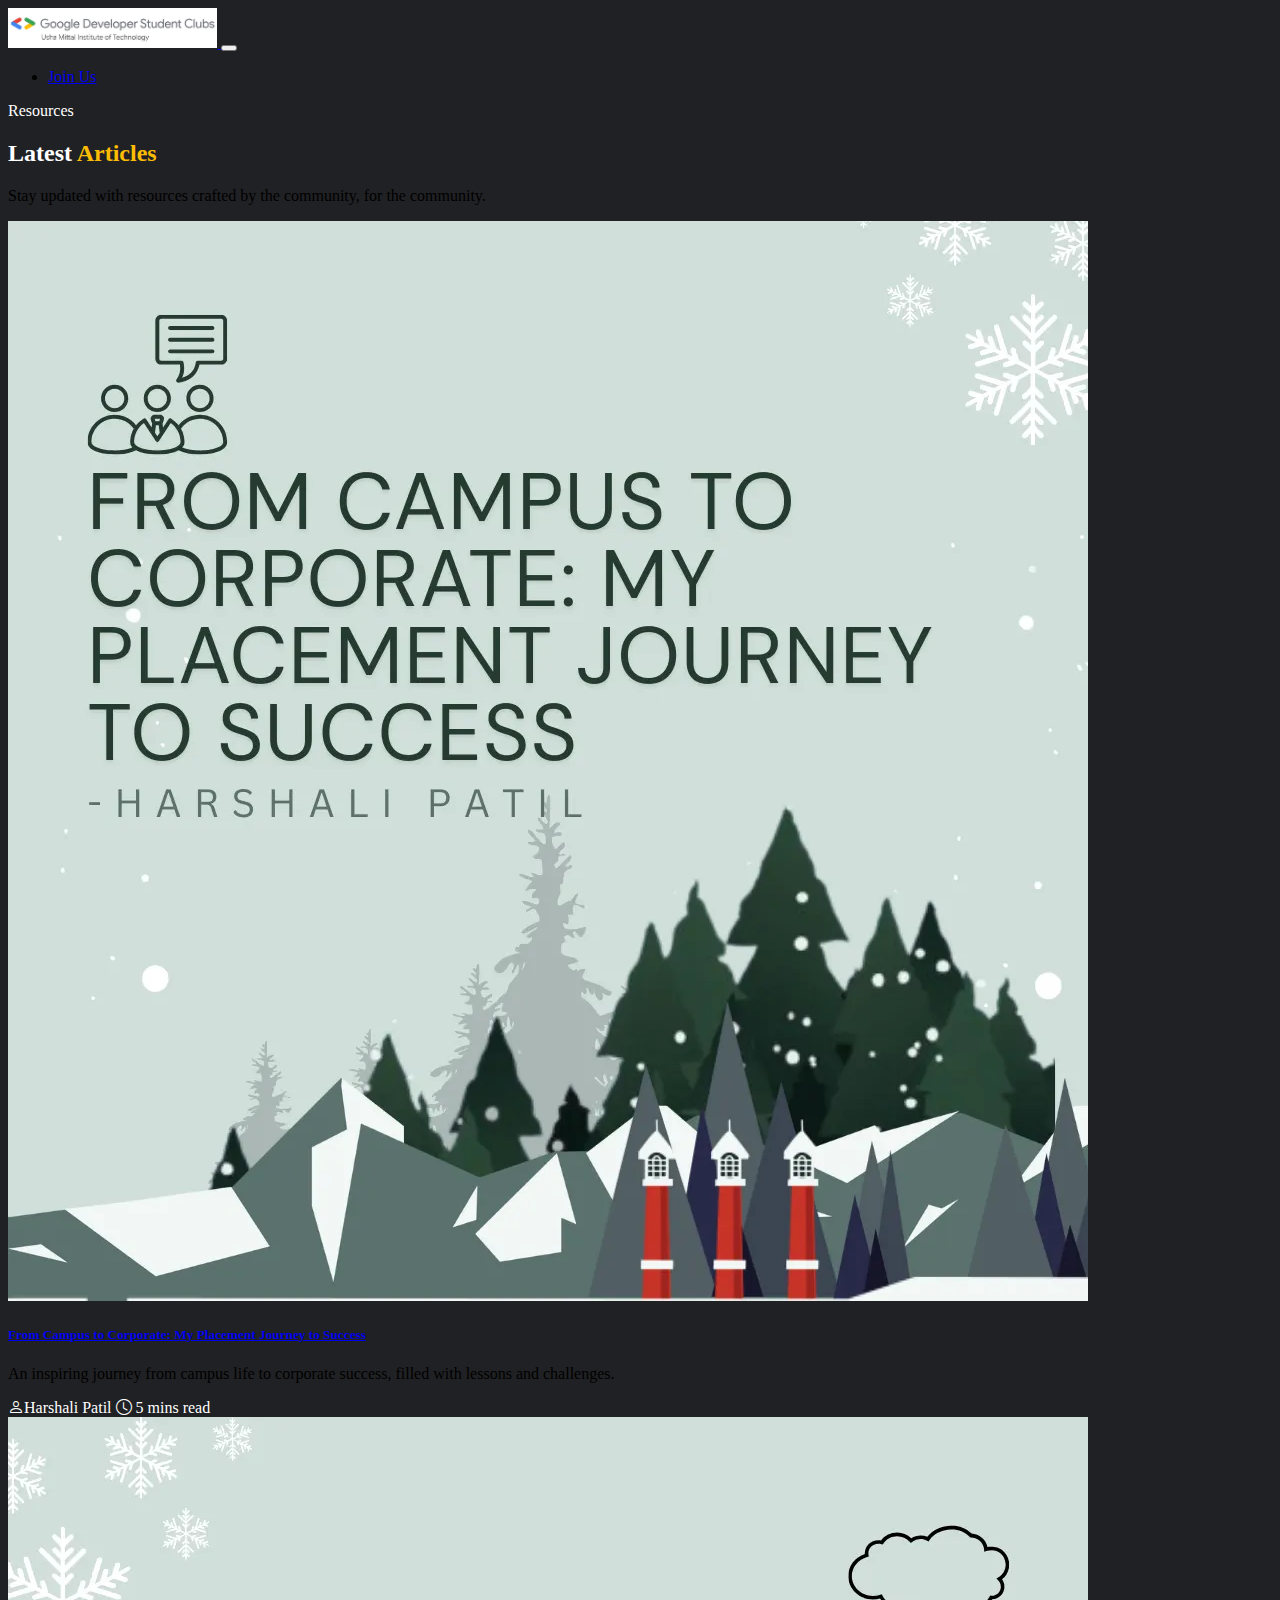
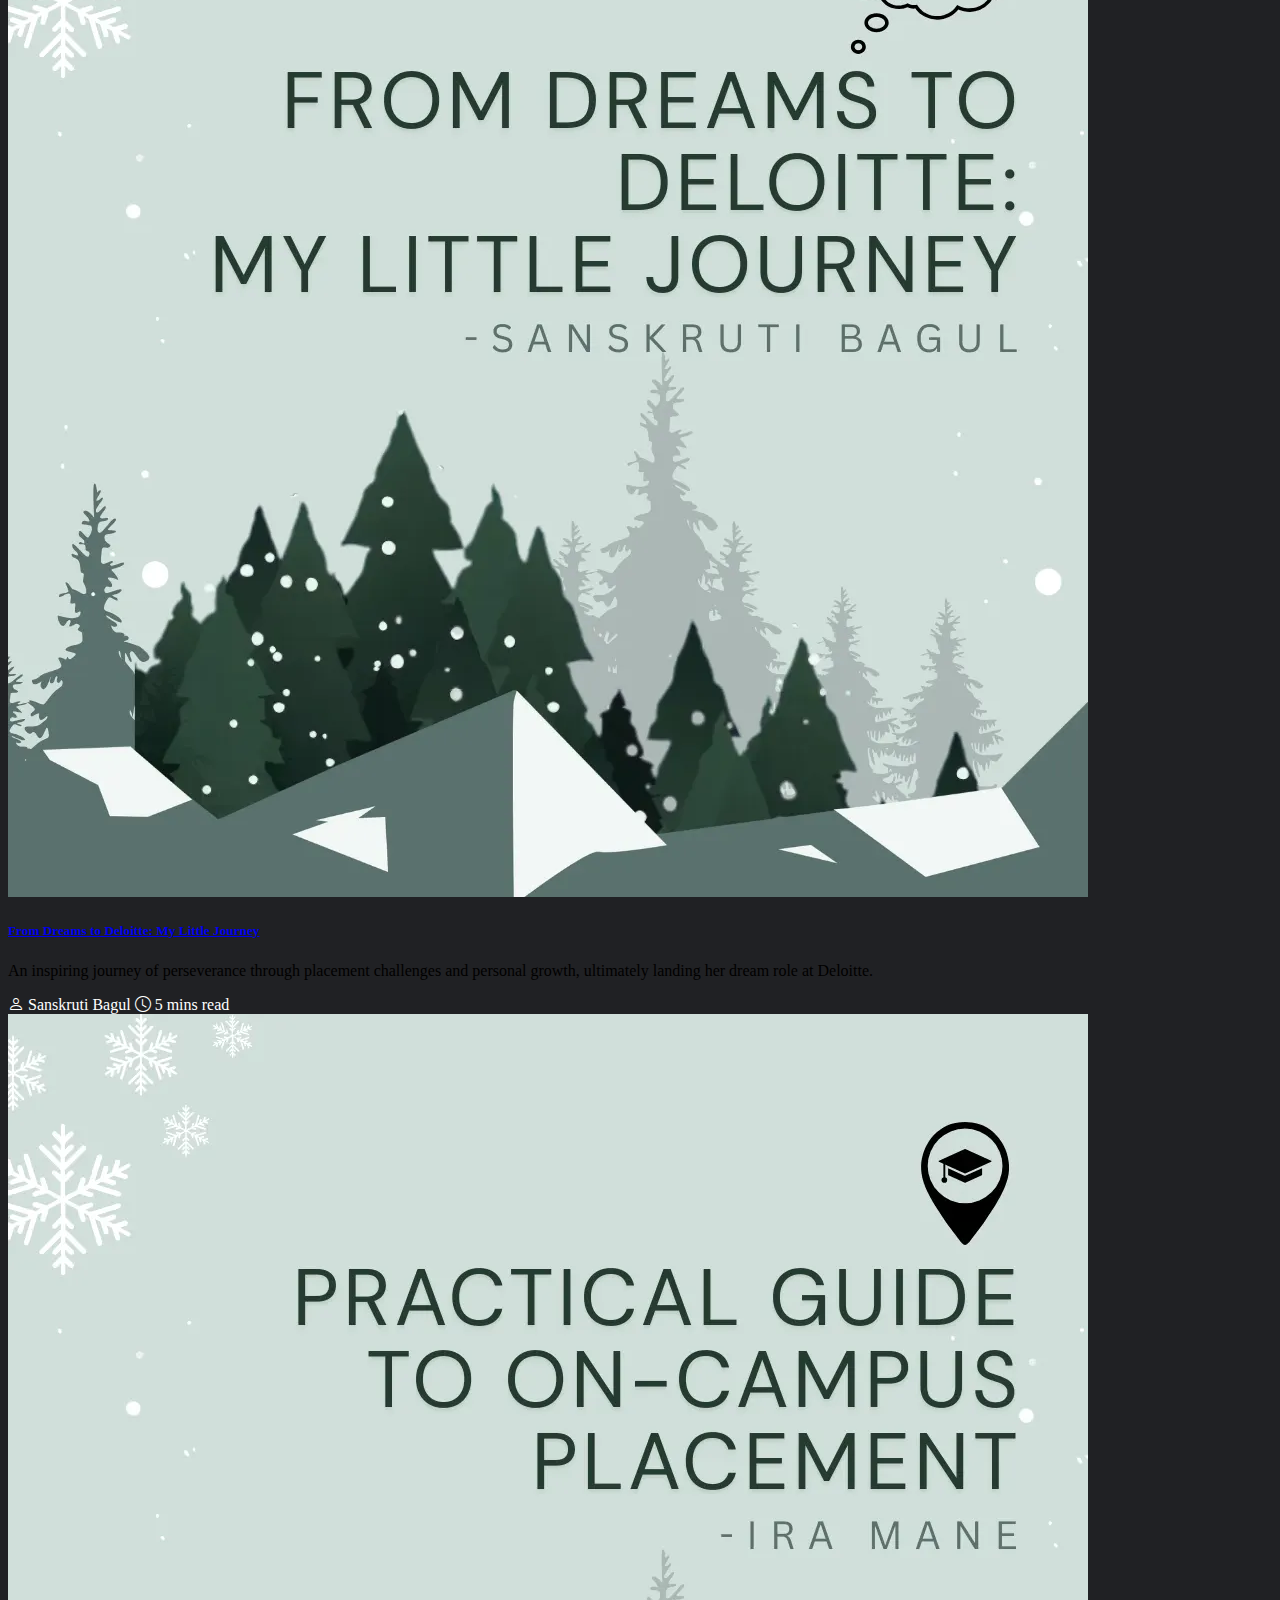
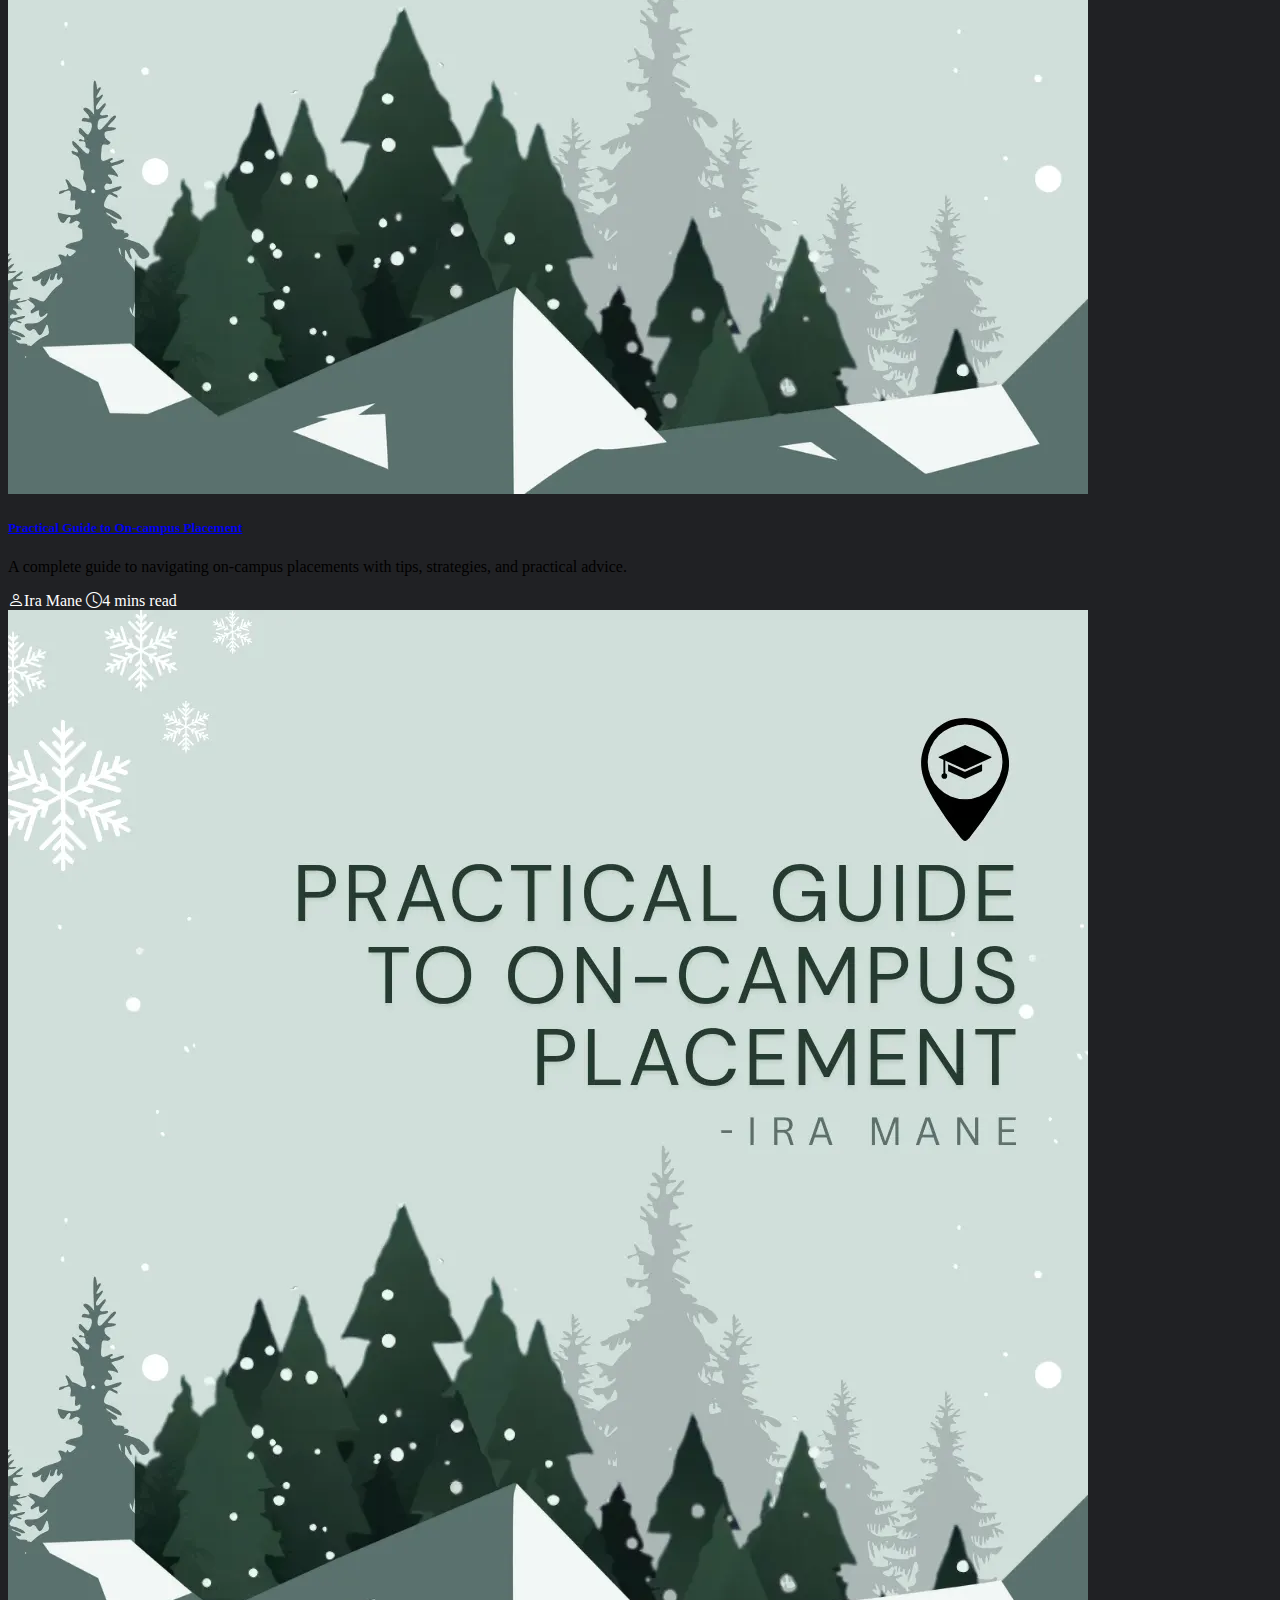
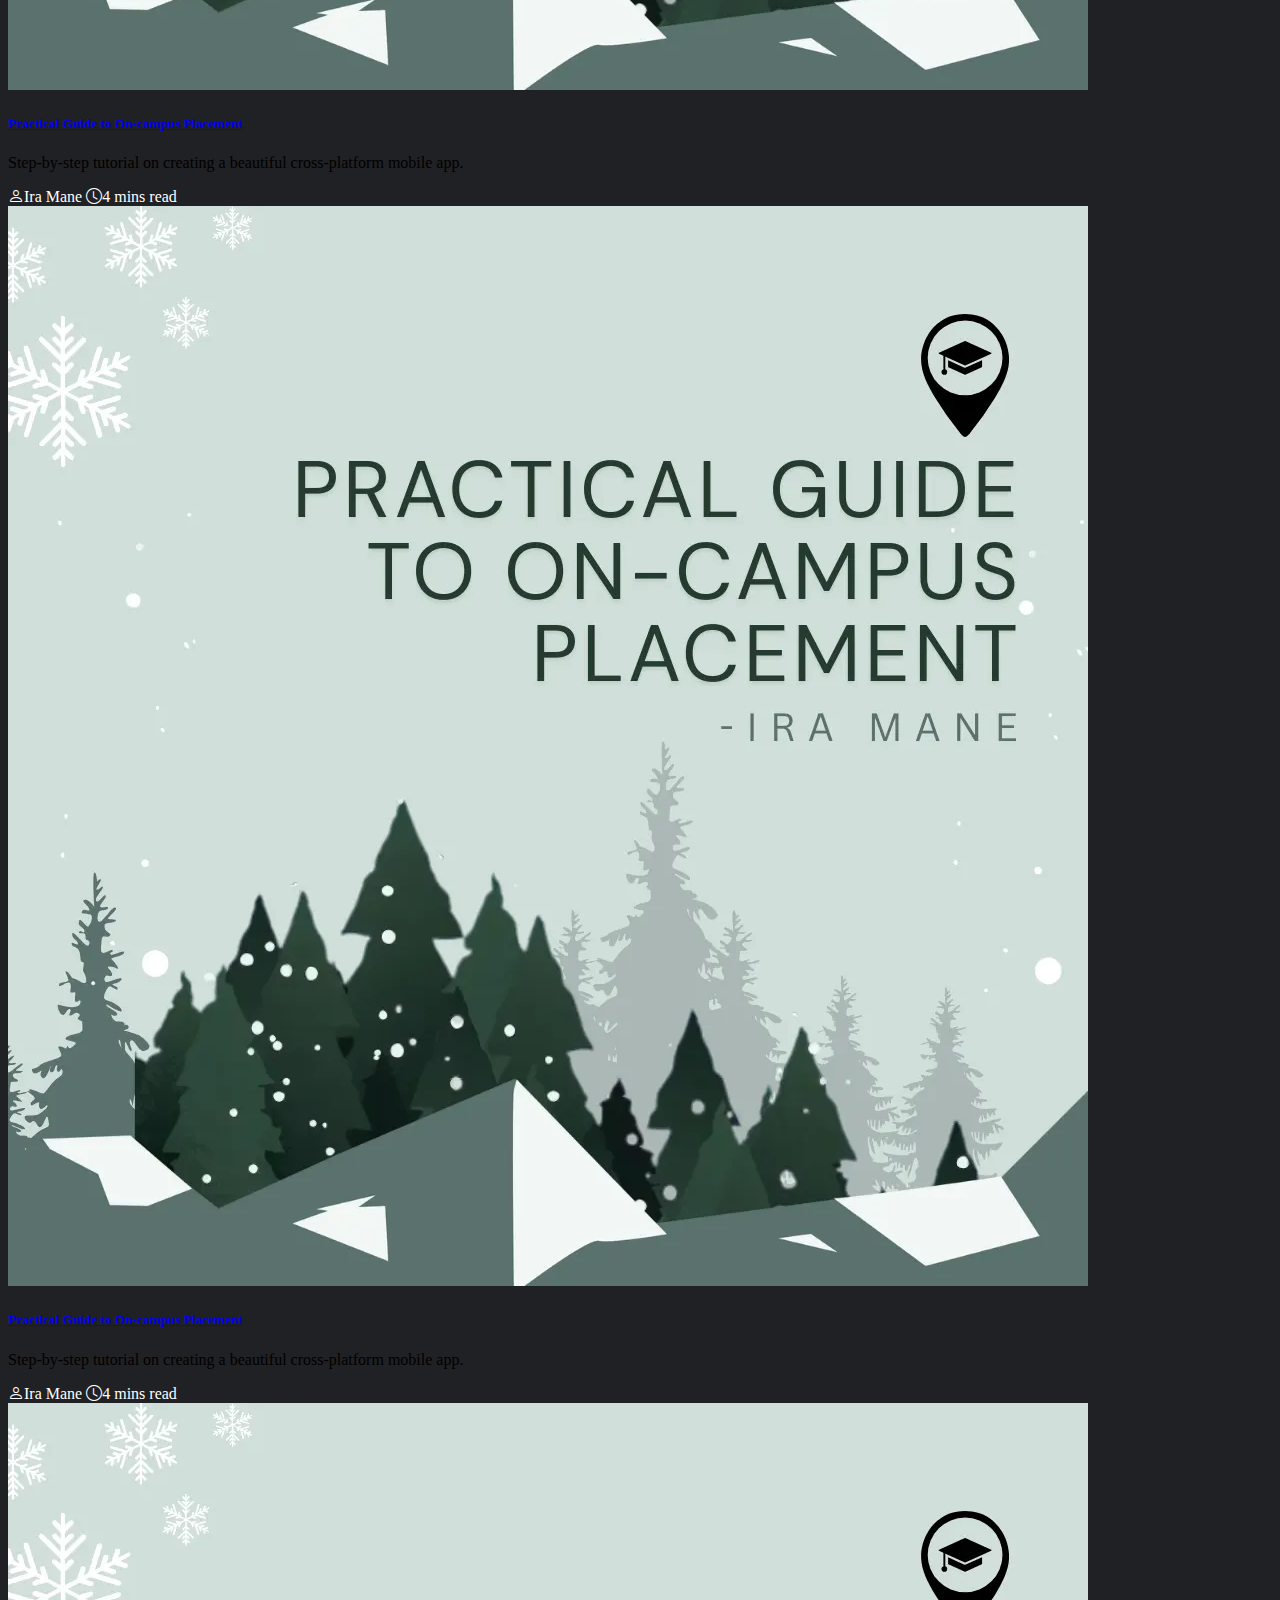
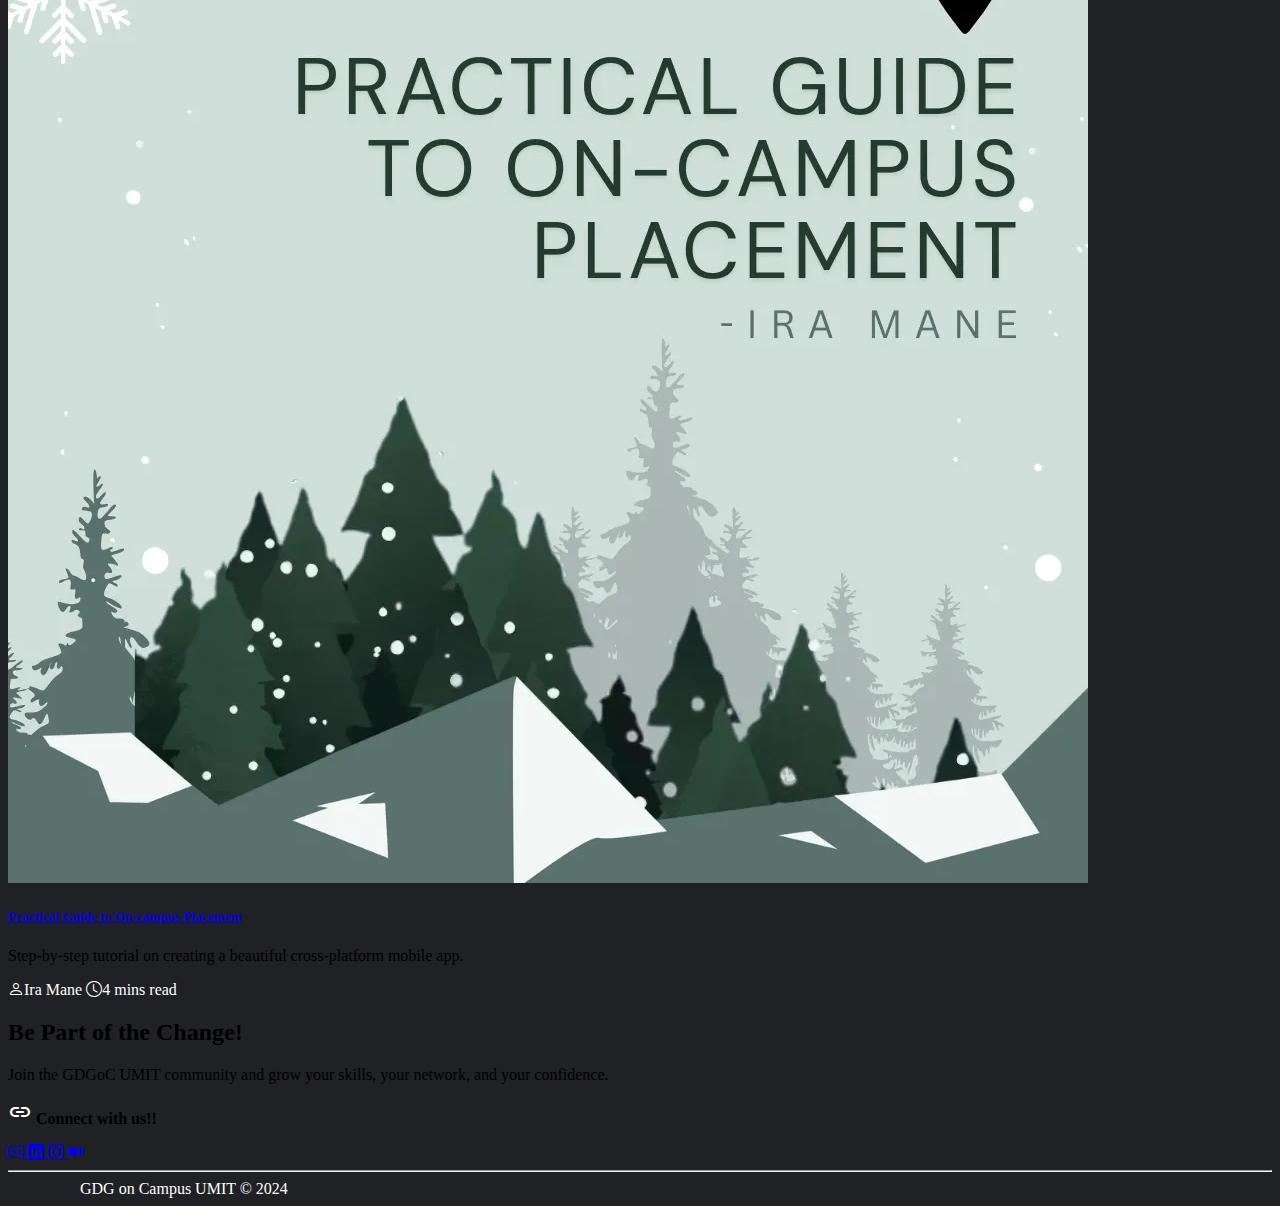
<file: GDG-UMIT/articles.html>
<!DOCTYPE html>
<html lang="en">

<head>
    <meta charset="UTF-8">
    <meta name="viewport" content="width=device-width, initial-scale=1.0">

    <!-- Title of Landing Page -->
    <title>GDG - UMIT</title>

    <!-- Customize Favicon Link -->
    <link rel="shortcut icon" href="favicons/webb.png" type="image/x-icon">

    <!-- Bootstrap CSS CDN Link -->
    <link href="https://cdn.jsdelivr.net/npm/bootstrap@5.3.8/dist/css/bootstrap.min.css" rel="stylesheet"
        integrity="sha384-sRIl4kxILFvY47J16cr9ZwB07vP4J8+LH7qKQnuqkuIAvNWLzeN8tE5YBujZqJLB" crossorigin="anonymous">

    <!-- Customize CSS Link -->
    <link rel="stylesheet" href="css/style.css">

    <!-- Google Icons CDN Link -->
    <link rel="stylesheet" href="https://fonts.googleapis.com/css2?family=Material+Icons+Round" />
    <link rel="stylesheet" href="https://fonts.googleapis.com/css2?family=Material+Symbols+Rounded" />

    <!-- Bootstrap Icons Link -->
    <link href="https://cdn.jsdelivr.net/npm/bootstrap-icons/font/bootstrap-icons.css" rel="stylesheet">
</head>

<body>
    <!-- Navbar Section -->
    <nav class="navbar navbar-expand-lg shadow py-3">
        <div class="container">

            <!-- Logo + Text -->
            <a class="navbar-brand d-flex align-items-center" href="../GDG-UMIT/index.html">
                <img src="img/gdg-umit.jpeg" alt="" height="40px" width="ms-auto">
            </a>

            <!-- Mobile toggle button -->
            <button class="navbar-toggler" type="button" data-bs-toggle="collapse" data-bs-target="#navbarNav">
                <span class="navbar-toggler-icon"></span>
            </button>

            <!-- Navbar links -->
            <div class="collapse navbar-collapse" id="navbarNav">
                <ul class="navbar-nav ms-auto align-items-lg-center gap-lg-4 ">
                    <!-- Join Us Button -->
                    <li class="nav-item">
                        <a class="btn btn-primary rounded-pill px-4 py-2 fw-semibold" href="../GDG-UMIT/index.html">
                            Join Us
                        </a>
                    </li>
                </ul>
            </div>

        </div>
    </nav>

    <!-- All Articles Section -->

    <section id="articles" class="articles-section py-5">
        <div class="container text-center">

            <span class="text-primary fw-semibold text-uppercase small">Resources</span>

            <h2 class="fw-bold mt-2">
                <span class="sub-head">Latest</span>
                <span class="text-yellow">Articles</span>
            </h2>

            <p class="text-secondary mt-2 mb-5">
                Stay updated with resources crafted by the community, for the community.
            </p>

            <div class="row g-4 justify-content-center">

                <!-- Article Card -->
                <div class="col-md-6 col-lg-4">
                    <div class="article-card">
                        <div class="article-img">
                            <img src="../GDG-UMIT/img/arc-1.jpg" alt="">
                        </div>

                        <div class="article-body">
                            <h5><a
                                    href="https://medium.com/dsc-umit/from-campus-to-corporate-my-placement-journey-to-success-826bd7bdc2a5">From
                                    Campus to Corporate: My Placement Journey to Success</a></h5>
                            <p>
                                An inspiring journey from campus life to corporate success, filled with lessons and challenges.
                            </p>

                            <div class="article-meta">
                                <span><i class="bi bi-person"></i>Harshali Patil</span>
                                <span><i class="bi bi-clock"></i> 5 mins read</span>
                            </div>
                        </div>
                    </div>
                </div>

                <!-- Article Card -->
                <div class="col-md-6 col-lg-4">
                    <div class="article-card">
                        <div class="article-img">
                            <img src="../GDG-UMIT/img/arc-2.jpg" alt="">
                        </div>

                        <div class="article-body">
                            <h5><a
                                    href="https://medium.com/dsc-umit/from-dreams-to-deloitte-my-little-journey-40483e3e895e">From
                                    Dreams to Deloitte: My Little Journey</a></h5>
                            <p>
                                An inspiring journey of perseverance through placement challenges and personal growth, ultimately landing her dream role at Deloitte.
                            </p>

                            <div class="article-meta">
                                <span><i class="bi bi-person"></i> Sanskruti Bagul</span>
                                <span><i class="bi bi-clock"></i> 5 mins read</span>
                            </div>
                        </div>
                    </div>
                </div>

                <!-- Article Card -->
                <div class="col-md-6 col-lg-4">
                    <div class="article-card">
                        <div class="article-img">
                            <img src="../GDG-UMIT/img/arc-3.jpg" alt="">
                        </div>

                        <div class="article-body">
                            <h5><a href="https://medium.com/dsc-umit/guide-to-on-campus-placement-0bd1e4c6303d">Practical
                                    Guide to On-campus Placement</a></h5>
                            <p>
                                A complete guide to navigating on-campus placements with tips, strategies, and practical advice.
                            </p>

                            <div class="article-meta">
                                <span><i class="bi bi-person"></i>Ira Mane</span>
                                <span><i class="bi bi-clock"></i>4 mins read</span>
                            </div>
                        </div>
                    </div>
                </div>

                <div class="col-md-6 col-lg-4">
                    <div class="article-card">
                        <div class="article-img">
                            <img src="../GDG-UMIT/img/arc-3.jpg" alt="">
                        </div>

                        <div class="article-body">
                            <h5><a href="https://medium.com/dsc-umit/guide-to-on-campus-placement-0bd1e4c6303d">Practical
                                    Guide to On-campus Placement</a></h5>
                            <p>
                                Step-by-step tutorial on creating a beautiful cross-platform mobile app.
                            </p>

                            <div class="article-meta">
                                <span><i class="bi bi-person"></i>Ira Mane</span>
                                <span><i class="bi bi-clock"></i>4 mins read</span>
                            </div>
                        </div>
                    </div>
                </div>

                <div class="col-md-6 col-lg-4">
                    <div class="article-card">
                        <div class="article-img">
                            <img src="../GDG-UMIT/img/arc-3.jpg" alt="">
                        </div>

                        <div class="article-body">
                            <h5><a href="https://medium.com/dsc-umit/guide-to-on-campus-placement-0bd1e4c6303d">Practical
                                    Guide to On-campus Placement</a></h5>
                            <p>
                                Step-by-step tutorial on creating a beautiful cross-platform mobile app.
                            </p>

                            <div class="article-meta">
                                <span><i class="bi bi-person"></i>Ira Mane</span>
                                <span><i class="bi bi-clock"></i>4 mins read</span>
                            </div>
                        </div>
                    </div>
                </div>

                <div class="col-md-6 col-lg-4">
                    <div class="article-card">
                        <div class="article-img">
                            <img src="../GDG-UMIT/img/arc-3.jpg" alt="">
                        </div>

                        <div class="article-body">
                            <h5><a href="https://medium.com/dsc-umit/guide-to-on-campus-placement-0bd1e4c6303d">Practical
                                    Guide to On-campus Placement</a></h5>
                            <p>
                                Step-by-step tutorial on creating a beautiful cross-platform mobile app.
                            </p>

                            <div class="article-meta">
                                <span><i class="bi bi-person"></i>Ira Mane</span>
                                <span><i class="bi bi-clock"></i>4 mins read</span>
                            </div>
                        </div>
                    </div>
                </div>
            </div>
        </div>
    </section>

    <!-- Footer Section -->

    <footer id="contact" class="footer-section text-center text-light shadow">
        <div class="container">

            <h2 class="fw-bold mt-2">
                Be Part of the Change!
            </h2>

            <p class="text-secondary">
                Join the GDGoC UMIT community and grow your skills, your network, and your
                confidence.
            </p>

            <div class="footer-contact mt-4">
                <p class="mb-2 d-flex align-items-center justify-content-center gap-2">
                    <span class="material-symbols-rounded">link</span>
                    <strong>Connect with us!!</strong>
                </p>
            </div>

            <!-- Social Icons -->

            <div class="social-icons d-flex justify-content-center gap-3 mb-5">
                <a href="#" class="social-circle r-hv">
                    <i class="bi bi-envelope"></i>
                </a>
                <a href="https://www.linkedin.com/company/gdsc-umit/" class="social-circle b-hv">
                    <i class="bi bi-linkedin"></i>
                </a>
                <a href="https://www.instagram.com/gdg_umit/" class="social-circle y-hv">
                    <i class="bi bi-instagram"></i>
                </a>
                <a href="https://medium.com/dsc-umit" class="social-circle g-hv">
                    <i class="bi bi-medium"></i>
                </a>
            </div>

            <hr class="footer-divider">

            <div class="footer-bottom d-flex justify-content-center align-items-center gap-2 mt-4">
                <span class="dot blue"></span>
                <span class="dot red"></span>
                <span class="dot yellow"></span>
                <span class="dot green"></span>
                <span class="ms-2 text-secondary">
                    GDG on Campus UMIT © 2024
                </span>
            </div>

            
        </div>
    </footer>


    <!-- Bootstrap JS CDN Link -->
    <script src="https://cdn.jsdelivr.net/npm/bootstrap@5.3.8/dist/js/bootstrap.bundle.min.js"
        integrity="sha384-FKyoEForCGlyvwx9Hj09JcYn3nv7wiPVlz7YYwJrWVcXK/BmnVDxM+D2scQbITxI"
        crossorigin="anonymous"></script>

    <!-- Customize JS Script Link -->
    <script src="../GDG-UMIT/js/script.js"></script>

</body>

</html>
</file>
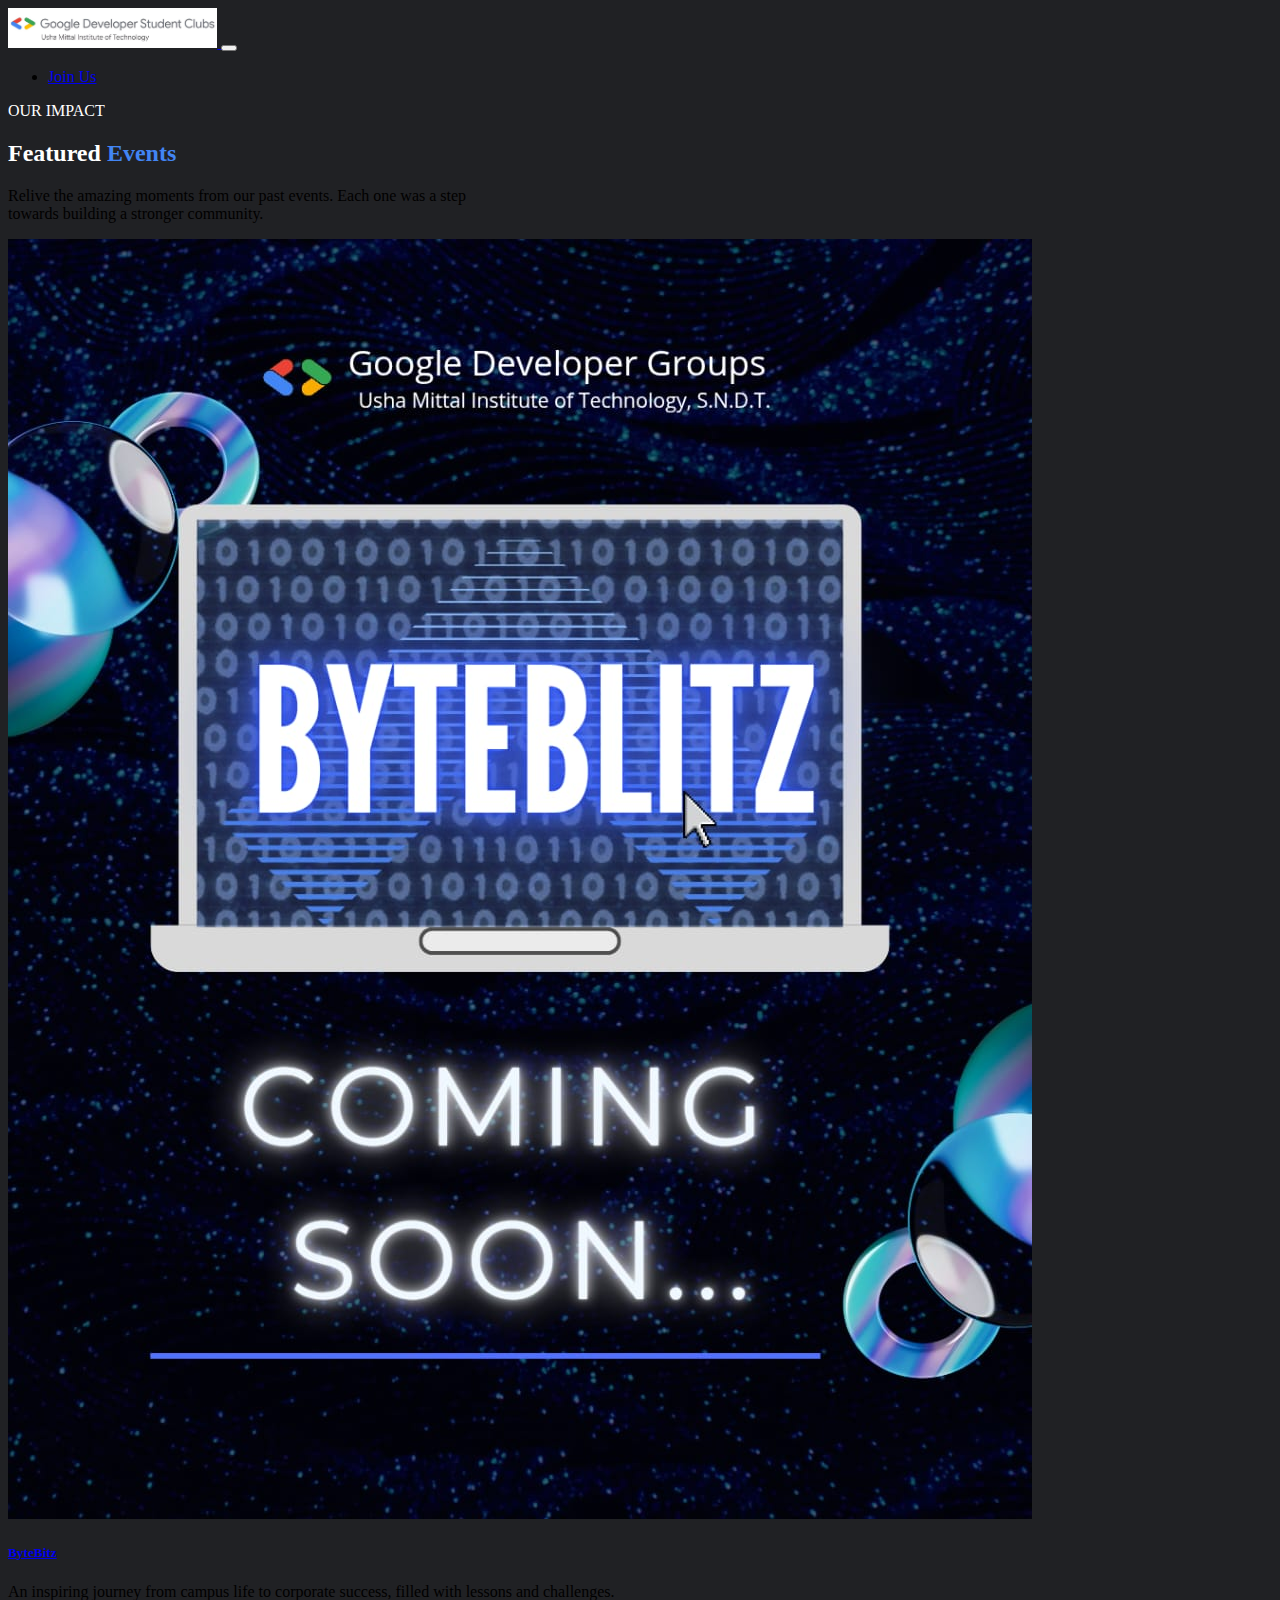
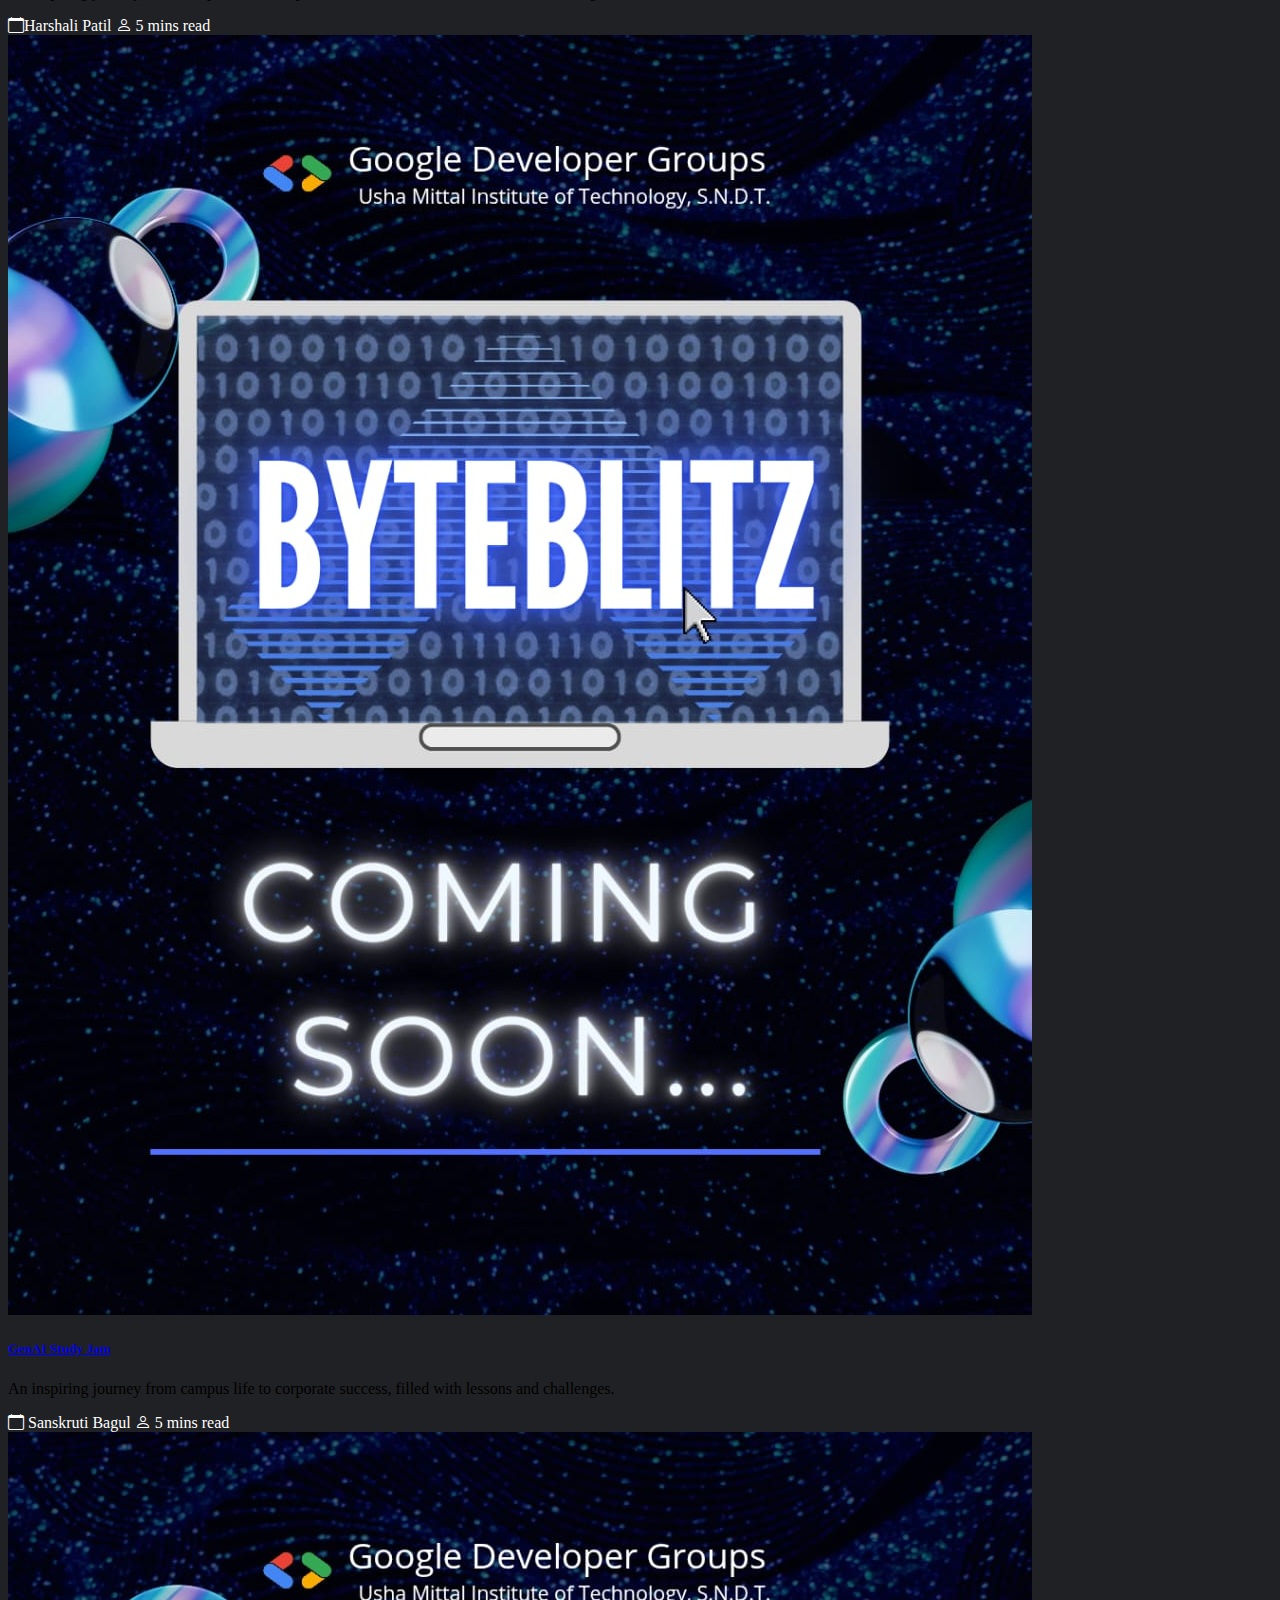
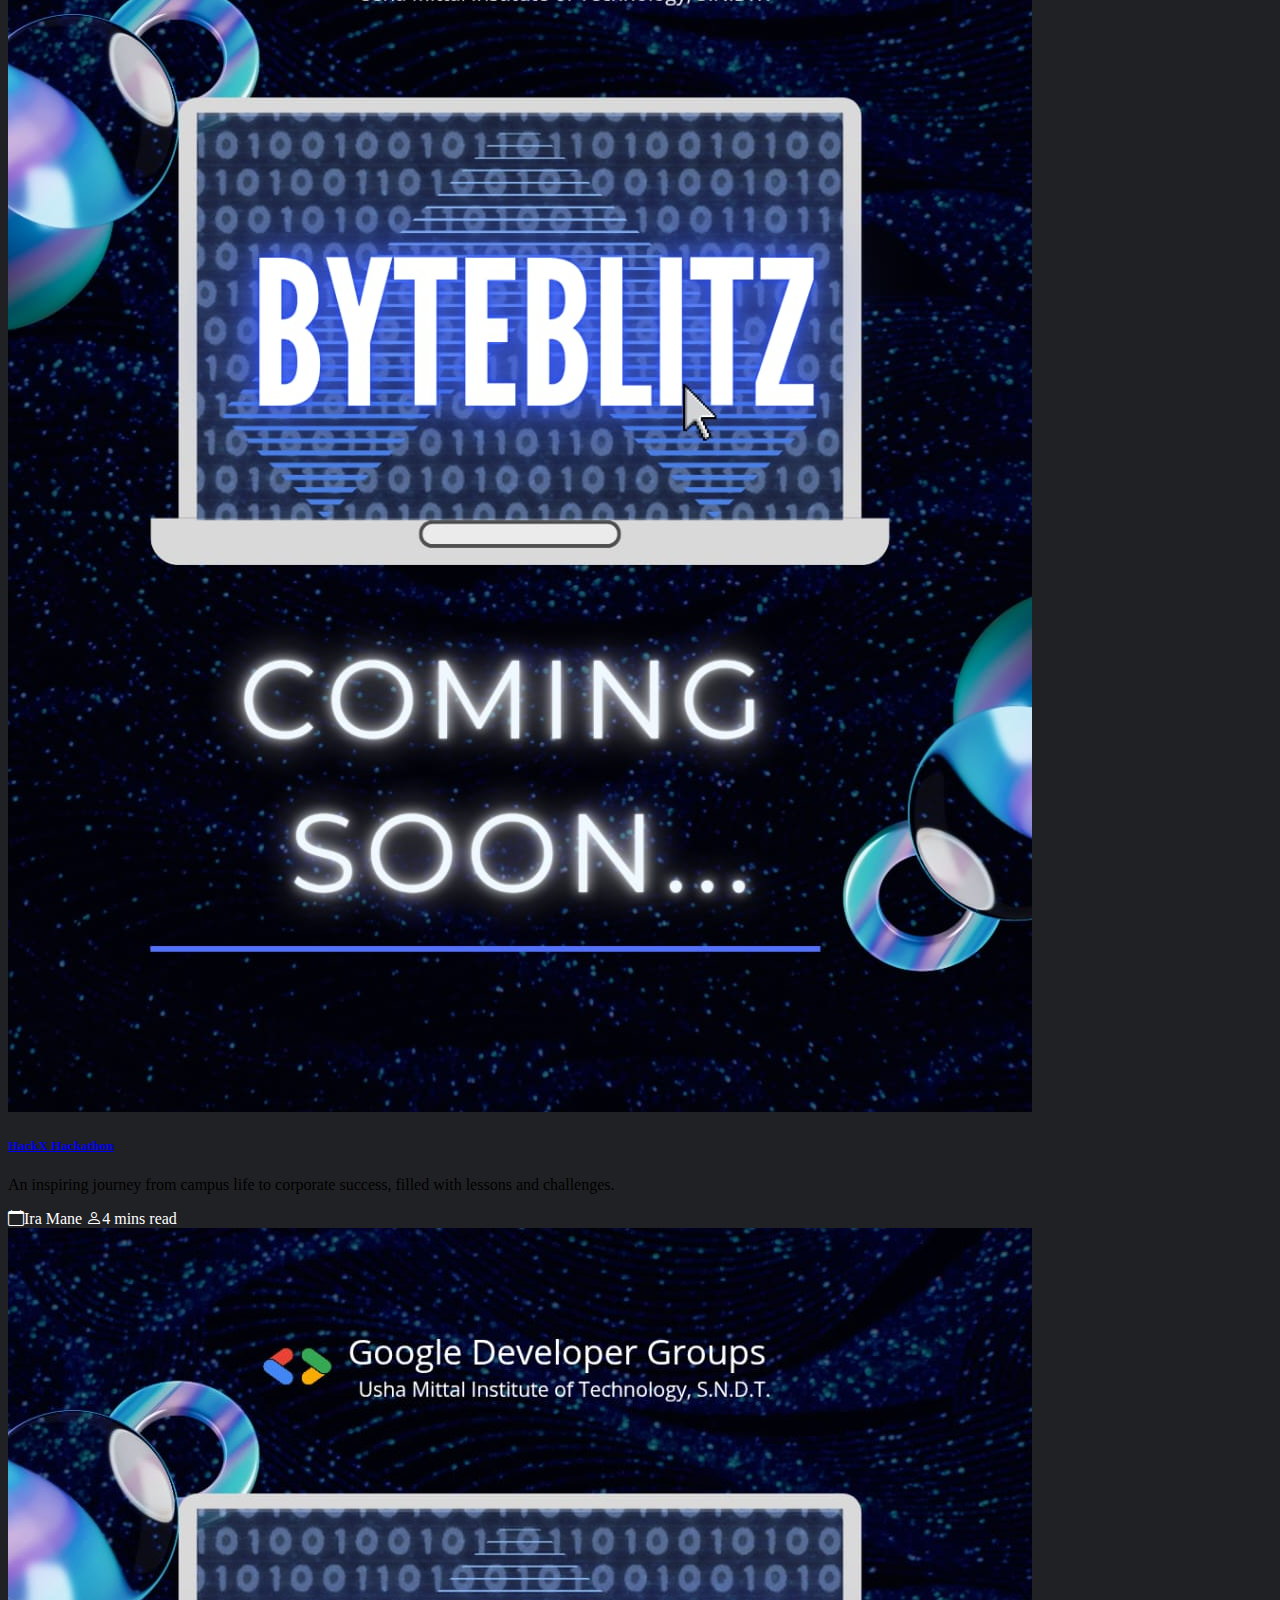
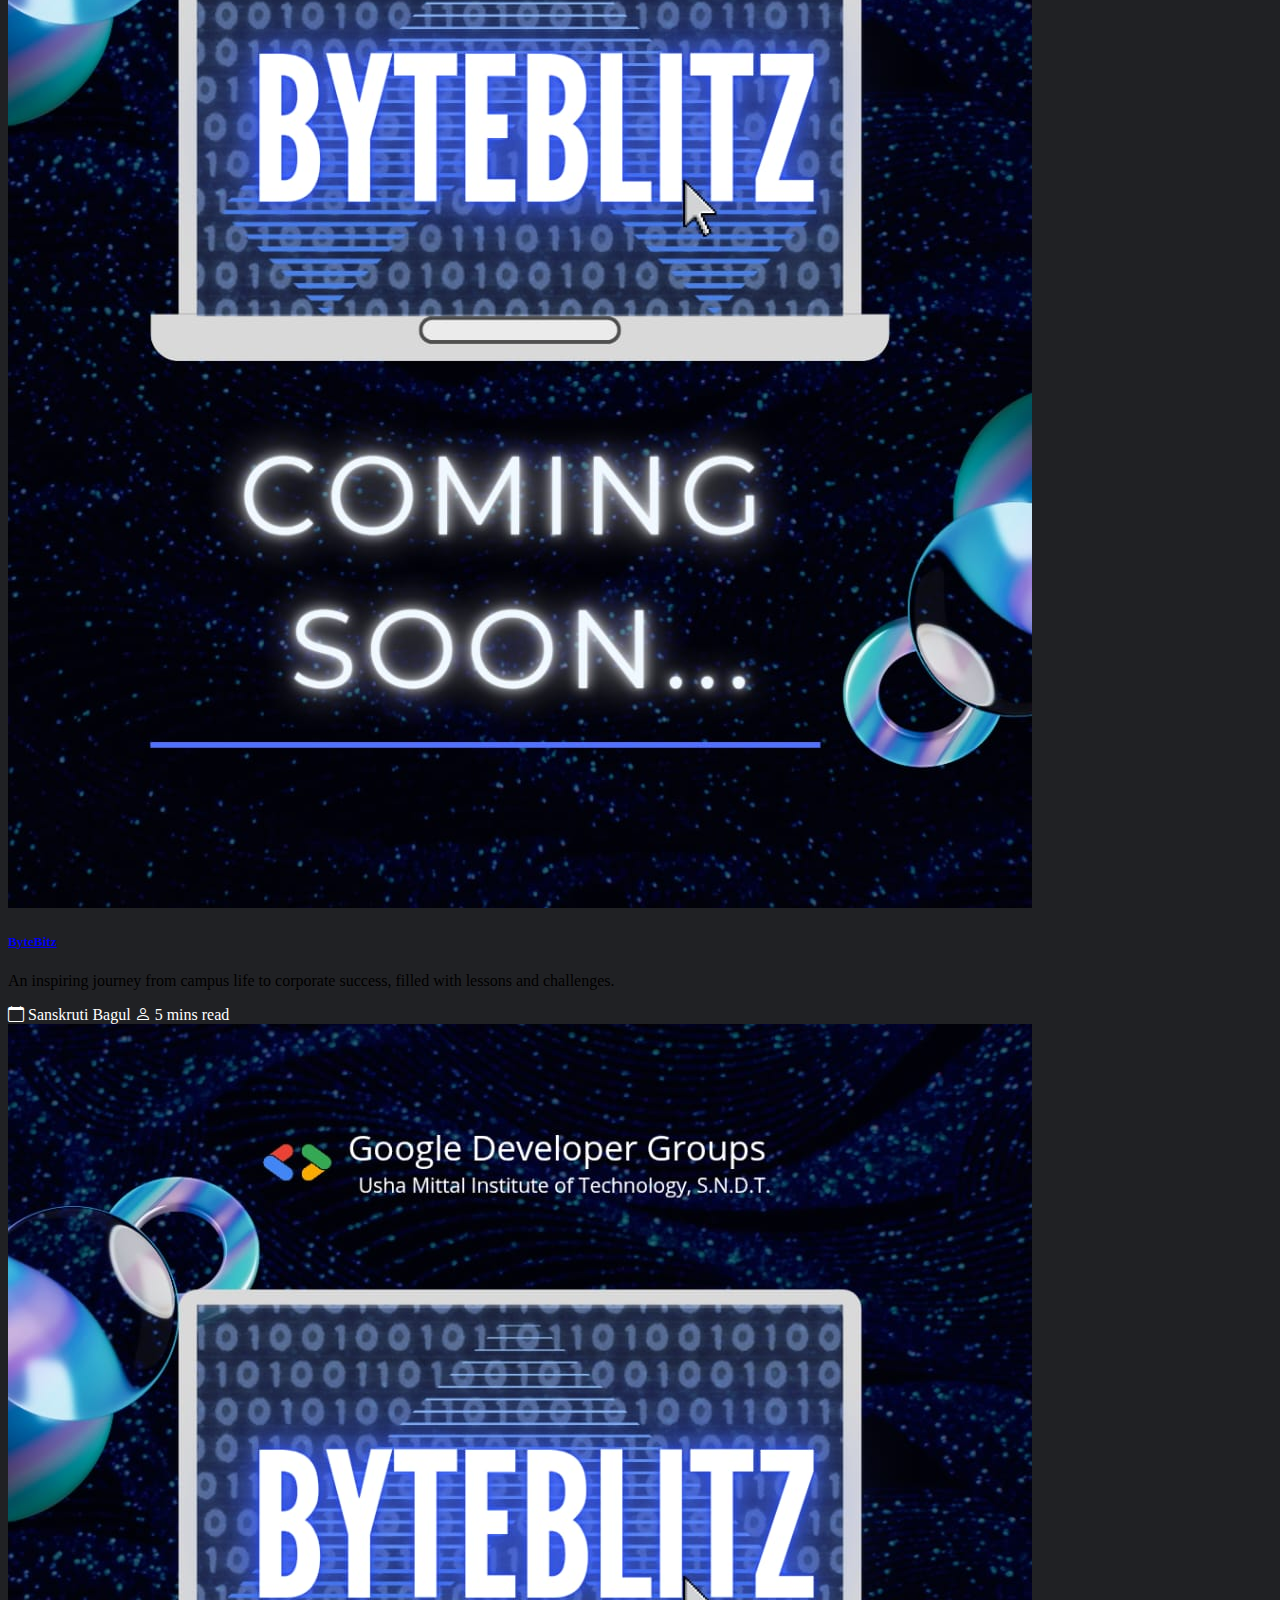
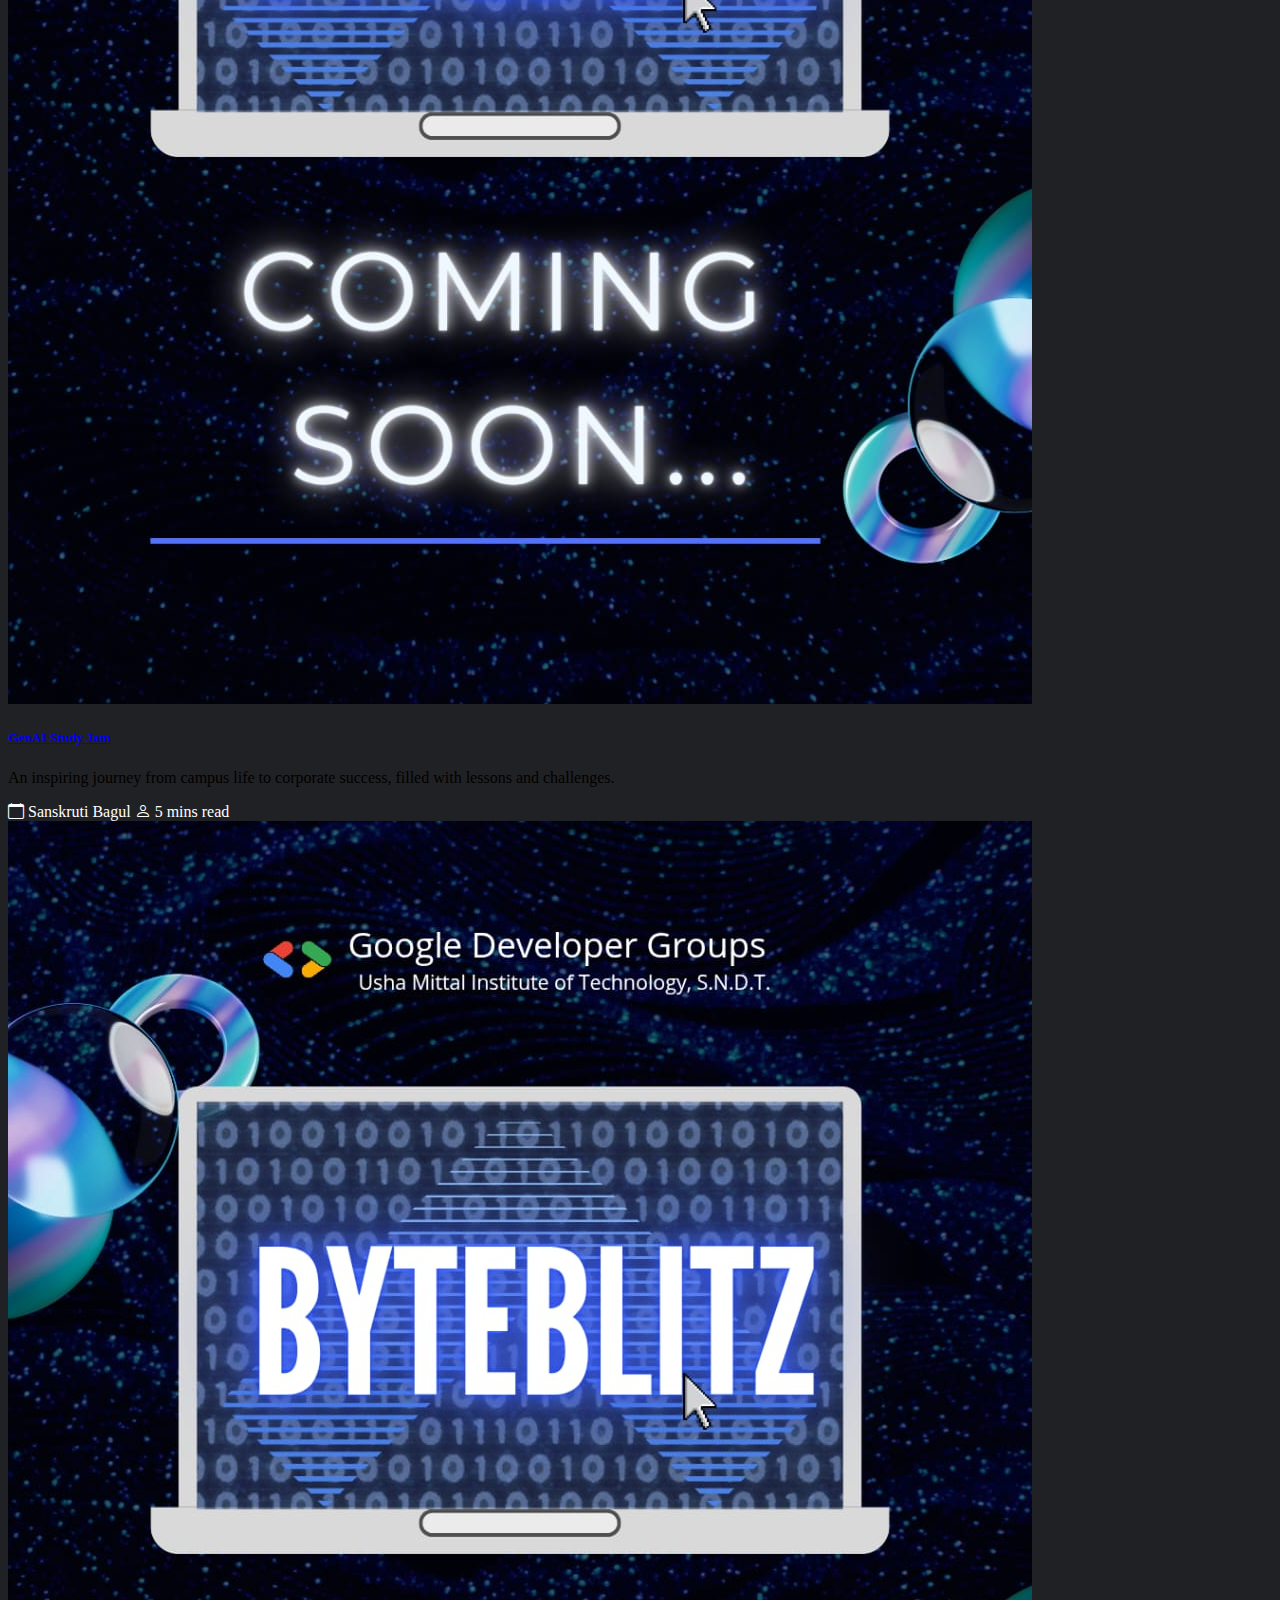
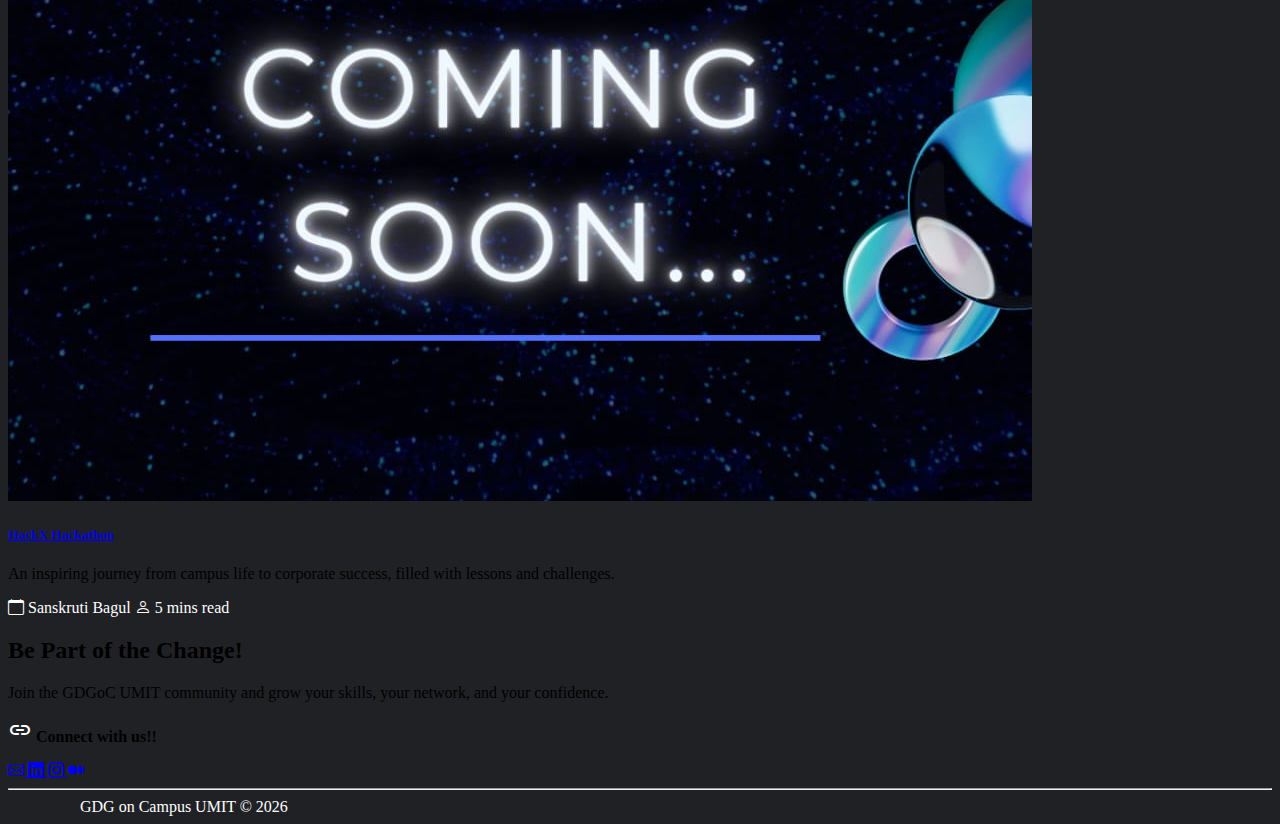
<file: GDG-UMIT/events.html>
<!DOCTYPE html>
<html lang="en">

<head>
    <meta charset="UTF-8">
    <meta name="viewport" content="width=device-width, initial-scale=1.0">

    <!-- Title of Landing Page -->
    <title>GDG - UMIT</title>

    <!-- Customize Favicon Link -->
    <link rel="shortcut icon" href="favicons/gdg-umit.png" type="image/x-icon">

    <!-- Bootstrap CSS CDN Link -->
    <link href="https://cdn.jsdelivr.net/npm/bootstrap@5.3.8/dist/css/bootstrap.min.css" rel="stylesheet"
        integrity="sha384-sRIl4kxILFvY47J16cr9ZwB07vP4J8+LH7qKQnuqkuIAvNWLzeN8tE5YBujZqJLB" crossorigin="anonymous">

    <!-- Customize CSS Link -->
    <link rel="stylesheet" href="css/style.css">

    <!-- Google Icons CDN Link -->
    <link rel="stylesheet" href="https://fonts.googleapis.com/css2?family=Material+Icons+Round" />
    <link rel="stylesheet" href="https://fonts.googleapis.com/css2?family=Material+Symbols+Rounded" />

    <!-- Bootstrap Icons Link -->
    <link href="https://cdn.jsdelivr.net/npm/bootstrap-icons/font/bootstrap-icons.css" rel="stylesheet">
</head>

<body>
    <!-- Navbar Section -->
    <nav class="navbar navbar-expand-lg shadow py-3">
        <div class="container">

            <!-- Logo + Text -->
            <a class="navbar-brand d-flex align-items-center" href="../GDG-UMIT/index.html">
                <img src="img/gdg-umit.jpeg" alt="" height="40px" width="ms-auto">
            </a>

            <!-- Mobile toggle button -->
            <button class="navbar-toggler" type="button" data-bs-toggle="collapse" data-bs-target="#navbarNav">
                <span class="navbar-toggler-icon"></span>
            </button>

            <!-- Navbar links -->
            <div class="collapse navbar-collapse" id="navbarNav">
                <ul class="navbar-nav ms-auto align-items-lg-center gap-lg-4 ">
                    <!-- Join Us Button -->
                    <li class="nav-item">
                        <a class="btn btn-primary rounded-pill px-4 py-2 fw-semibold" href="../GDG-UMIT/index.html">
                            Join Us
                        </a>
                    </li>
                </ul>
            </div>

        </div>
    </nav>

    <!-- All Articles Section -->

    <section id="events" class="impact-section py-5">
        <div class="container text-center">

            <span class="text-primary fw-semibold text-uppercase small">OUR IMPACT</span>

            <h2 class="fw-bold mt-2">
                <span class="impact-sub-head">Featured</span>
                <span class="text-blue">Events</span>
            </h2>
            <div class="row justify-content-center">
                <p class="text-secondary">Relive the amazing moments from our past events. Each one was a step <br>
                    towards building a stronger community.</p>
            </div>

            <div class="row g-4 justify-content-center mt-4 mb-4">

                <!-- Event Card -->
                <div class="col-md-6 col-lg-4">
                    <div class="article-card">
                        <div class="event-img">
                            <img src="../GDG-UMIT/img/eve-1.jpeg" alt="">
                        </div>

                        <div class="article-body">
                            <h5><a
                                    href="#">
                                    ByteBitz</a></h5>
                            <p>
                                An inspiring journey from campus life to corporate success, filled with lessons and
                                challenges.
                            </p>
                            <div class="article-meta">
                                <span><i class="bi bi-calendar"></i>Harshali Patil</span>
                                <span><i class="bi bi-person"></i> 5 mins read</span>
                            </div>
                        </div>
                    </div>
                </div>

                <!-- Event Card -->
                <div class="col-md-6 col-lg-4">
                    <div class="article-card">
                        <div class="event-img">
                            <img src="../GDG-UMIT/img/eve-1.jpeg" alt="">
                        </div>

                        <div class="article-body">
                            <h5><a
                                    href="#">
                                    GenAI Study Jam
                                </a></h5>
                            <p>
                                An inspiring journey from campus life to corporate success, filled with lessons and
                                challenges.
                            </p>
                            <div class="article-meta">
                                <span><i class="bi bi-calendar"></i> Sanskruti Bagul</span>
                                <span><i class="bi bi-person"></i> 5 mins read</span>
                            </div>
                        </div>
                    </div>
                </div>

                <!-- Event Card -->
                <div class="col-md-6 col-lg-4">
                    <div class="article-card">
                        <div class="event-img">
                            <img src="../GDG-UMIT/img/eve-1.jpeg" alt="">
                        </div>

                        <div class="article-body">
                            <h5><a href="#">
                                HackX Hackathon
                            </a></h5>
                            <p>
                                An inspiring journey from campus life to corporate success, filled with lessons and
                                challenges.
                            </p>
                            <div class="article-meta">
                                <span><i class="bi bi-calendar"></i>Ira Mane</span>
                                <span><i class="bi bi-person"></i>4 mins read</span>
                            </div>
                        </div>
                    </div>
                </div>

                <!-- Event Card -->
                <div class="col-md-6 col-lg-4">
                    <div class="article-card">
                        <div class="event-img">
                            <img src="../GDG-UMIT/img/eve-1.jpeg" alt="">
                        </div>

                        <div class="article-body">
                            <h5><a
                                    href="#">
                                ByteBitz
                                </a></h5>
                            <p>
                                An inspiring journey from campus life to corporate success, filled with lessons and
                                challenges.
                            </p>
                            <div class="article-meta">
                                <span><i class="bi bi-calendar"></i> Sanskruti Bagul</span>
                                <span><i class="bi bi-person"></i> 5 mins read</span>
                            </div>
                        </div>
                    </div>
                </div>

                <!-- Event Card -->
                <div class="col-md-6 col-lg-4">
                    <div class="article-card">
                        <div class="event-img">
                            <img src="../GDG-UMIT/img/eve-1.jpeg" alt="">
                        </div>

                        <div class="article-body">
                            <h5><a
                                    href="#">
                                GenAI Study Jam
                                </a></h5>
                            <p>
                                An inspiring journey from campus life to corporate success, filled with lessons and
                                challenges.
                            </p>
                            <div class="article-meta">
                                <span><i class="bi bi-calendar"></i> Sanskruti Bagul</span>
                                <span><i class="bi bi-person"></i> 5 mins read</span>
                            </div>
                        </div>
                    </div>
                </div>

                <!-- Event Card -->
                <div class="col-md-6 col-lg-4">
                    <div class="article-card">
                        <div class="event-img">
                            <img src="../GDG-UMIT/img/eve-1.jpeg" alt="">
                        </div>

                        <div class="article-body">
                            <h5><a
                                    href="#">
                                    HackX Hackathon
                                    </a></h5>
                            <p>
                                An inspiring journey from campus life to corporate success, filled with lessons and
                                challenges.
                            </p>
                            <div class="article-meta">
                                <span><i class="bi bi-calendar"></i> Sanskruti Bagul</span>
                                <span><i class="bi bi-person"></i> 5 mins read</span>
                            </div>
                        </div>
                    </div>
                </div>

            </div>
    </section>



    <!-- Footer Section -->

    <footer id="contact" class="footer-section text-center text-light shadow">
        <div class="container">

            <h2 class="fw-bold mt-2">
                Be Part of the Change!
            </h2>

            <p class="text-secondary">
                Join the GDGoC UMIT community and grow your skills, your network, and your
                confidence.
            </p>

            <div class="footer-contact mt-4">
                <p class="mb-2 d-flex align-items-center justify-content-center gap-2">
                    <span class="material-symbols-rounded">link</span>
                    <strong>Connect with us!!</strong>
                </p>
            </div>

            <!-- Social Icons -->

            <div class="social-icons d-flex justify-content-center gap-3 mb-5">
                <a href="#" class="social-circle r-hv">
                    <i class="bi bi-envelope"></i>
                </a>
                <a href="https://www.linkedin.com/company/gdsc-umit/" class="social-circle b-hv">
                    <i class="bi bi-linkedin"></i>
                </a>
                <a href="https://www.instagram.com/gdg_umit/" class="social-circle y-hv">
                    <i class="bi bi-instagram"></i>
                </a>
                <a href="https://medium.com/dsc-umit" class="social-circle g-hv">
                    <i class="bi bi-medium"></i>
                </a>
            </div>

            <hr class="footer-divider">

            <div class="footer-bottom d-flex justify-content-center align-items-center gap-2 mt-4">
                <span class="dot blue"></span>
                <span class="dot red"></span>
                <span class="dot yellow"></span>
                <span class="dot green"></span>
                <span class="ms-2 text-secondary">
                    GDG on Campus UMIT © 2026
                </span>
            </div>


        </div>
    </footer>


    <!-- Bootstrap JS CDN Link -->
    <script src="https://cdn.jsdelivr.net/npm/bootstrap@5.3.8/dist/js/bootstrap.bundle.min.js"
        integrity="sha384-FKyoEForCGlyvwx9Hj09JcYn3nv7wiPVlz7YYwJrWVcXK/BmnVDxM+D2scQbITxI"
        crossorigin="anonymous"></script>

    <!-- Customize JS Script Link -->
    <script src="../GDG-UMIT/js/script.js"></script>

</body>

</html>
</file>
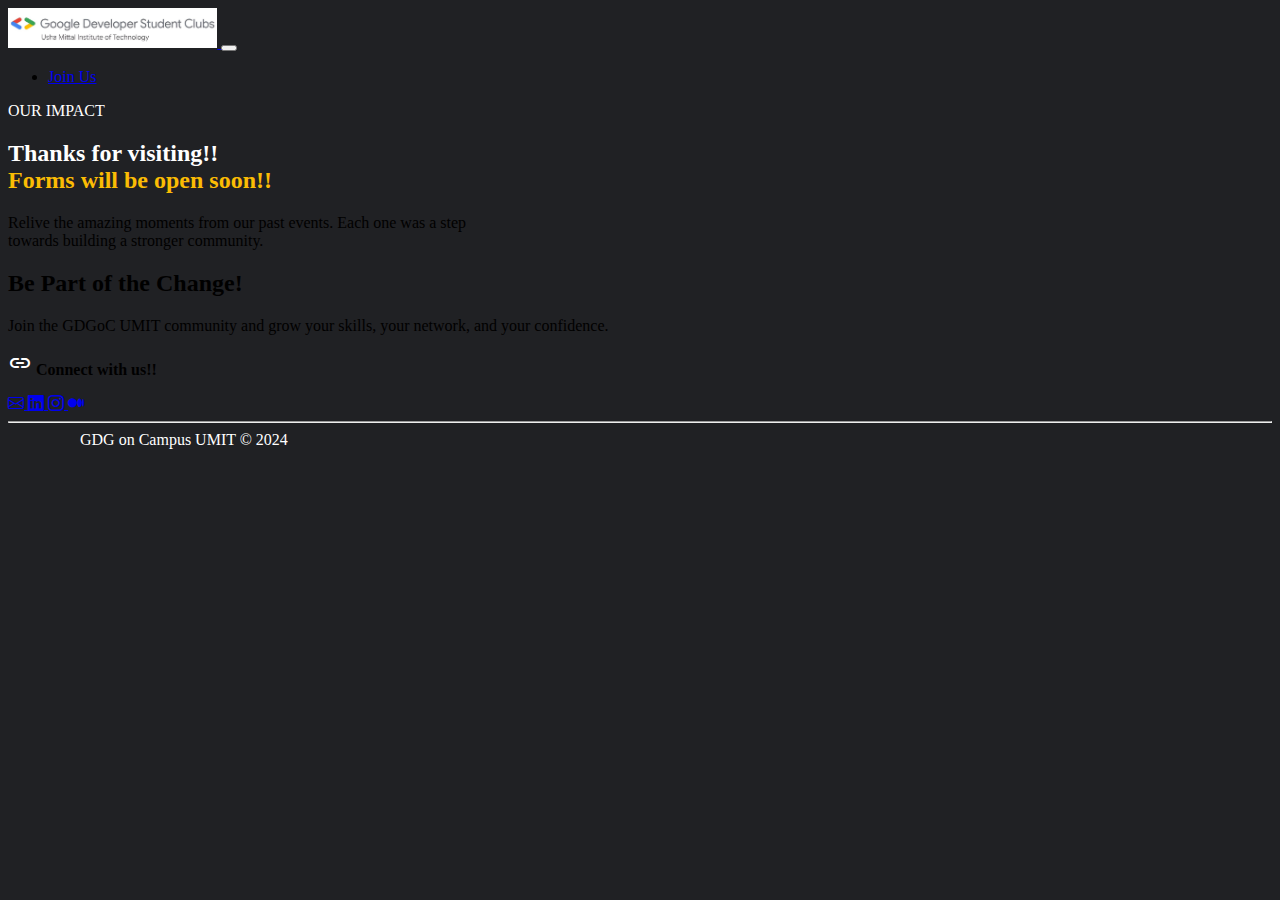
<file: GDG-UMIT/joinus.html>
<!DOCTYPE html>
<html lang="en">

<head>
    <meta charset="UTF-8">
    <meta name="viewport" content="width=device-width, initial-scale=1.0">

    <!-- Title of Landing Page -->
    <title>GDG - UMIT</title>

    <!-- Customize Favicon Link -->
    <link rel="shortcut icon" href="favicons/gdg-umit.png" type="image/x-icon">

    <!-- Bootstrap CSS CDN Link -->
    <link href="https://cdn.jsdelivr.net/npm/bootstrap@5.3.8/dist/css/bootstrap.min.css" rel="stylesheet"
        integrity="sha384-sRIl4kxILFvY47J16cr9ZwB07vP4J8+LH7qKQnuqkuIAvNWLzeN8tE5YBujZqJLB" crossorigin="anonymous">

    <!-- Customize CSS Link -->
    <link rel="stylesheet" href="css/style.css">

    <!-- Google Icons CDN Link -->
    <link rel="stylesheet" href="https://fonts.googleapis.com/css2?family=Material+Icons+Round" />
    <link rel="stylesheet" href="https://fonts.googleapis.com/css2?family=Material+Symbols+Rounded" />

    <!-- Bootstrap Icons Link -->
    <link href="https://cdn.jsdelivr.net/npm/bootstrap-icons/font/bootstrap-icons.css" rel="stylesheet">
</head>

<body>
    <!-- Navbar Section -->
    <nav class="navbar navbar-expand-lg shadow py-3">
        <div class="container">

            <!-- Logo + Text -->
            <a class="navbar-brand d-flex align-items-center" href="../GDG-UMIT/index.html">
                <img src="img/gdg-umit.jpeg" alt="" height="40px" width="ms-auto">
            </a>

            <!-- Mobile toggle button -->
            <button class="navbar-toggler" type="button" data-bs-toggle="collapse" data-bs-target="#navbarNav">
                <span class="navbar-toggler-icon"></span>
            </button>

            <!-- Navbar links -->
            <div class="collapse navbar-collapse" id="navbarNav">
                <ul class="navbar-nav ms-auto align-items-lg-center gap-lg-4 ">
                    <!-- Join Us Button -->
                    <li class="nav-item">
                        <a class="btn btn-primary rounded-pill px-4 py-2 fw-semibold" href="../GDG-UMIT/index.html">
                            Join Us
                        </a>
                    </li>
                </ul>
            </div>

        </div>
    </nav>

    <!-- All Articles Section -->

    <section id="events" class="impact-section py-5">
        <div class="container text-center">

            <span class="text-primary fw-semibold text-uppercase small">OUR IMPACT</span>

            <h2 class="fw-bold mt-2">
                <span class="impact-sub-head">Thanks for visiting!!</span> <br>
                <span class="text-yellow">Forms will be open soon!!</span>
            </h2>
            <div class="row justify-content-center">
                <p class="text-secondary">Relive the amazing moments from our past events. Each one was a step <br>
                    towards building a stronger community.</p>
            </div>

            

            </div>
    </section>



    <!-- Footer Section -->

    <footer id="contact" class="footer-section text-center text-light shadow">
        <div class="container">

            <h2 class="fw-bold mt-2">
                Be Part of the Change!
            </h2>

            <p class="text-secondary">
                Join the GDGoC UMIT community and grow your skills, your network, and your
                confidence.
            </p>

            <div class="footer-contact mt-4">
                <p class="mb-2 d-flex align-items-center justify-content-center gap-2">
                    <span class="material-symbols-rounded">link</span>
                    <strong>Connect with us!!</strong>
                </p>
            </div>

            <!-- Social Icons -->

            <div class="social-icons d-flex justify-content-center gap-3 mb-5">
                <a href="#" class="social-circle r-hv">
                    <i class="bi bi-envelope"></i>
                </a>
                <a href="https://www.linkedin.com/company/gdsc-umit/" class="social-circle b-hv">
                    <i class="bi bi-linkedin"></i>
                </a>
                <a href="https://www.instagram.com/gdg_umit/" class="social-circle y-hv">
                    <i class="bi bi-instagram"></i>
                </a>
                <a href="https://medium.com/dsc-umit" class="social-circle g-hv">
                    <i class="bi bi-medium"></i>
                </a>
            </div>

            <hr class="footer-divider">

            <div class="footer-bottom d-flex justify-content-center align-items-center gap-2 mt-4">
                <span class="dot blue"></span>
                <span class="dot red"></span>
                <span class="dot yellow"></span>
                <span class="dot green"></span>
                <span class="ms-2 text-secondary">
                    GDG on Campus UMIT © 2024
                </span>
            </div>


        </div>
    </footer>


    <!-- Bootstrap JS CDN Link -->
    <script src="https://cdn.jsdelivr.net/npm/bootstrap@5.3.8/dist/js/bootstrap.bundle.min.js"
        integrity="sha384-FKyoEForCGlyvwx9Hj09JcYn3nv7wiPVlz7YYwJrWVcXK/BmnVDxM+D2scQbITxI"
        crossorigin="anonymous"></script>

    <!-- Customize JS Script Link -->
    <script src="../GDG-UMIT/js/script.js"></script>

</body>

</html>
</file>
<file: GDG-UMIT/css/style.css>
body {
    /* background-color: #212529; */
    background-color: #202124;
    /* background: linear-gradient(135deg, #e7f0ff, #e8fdf2); */
}

.hovertabs a {
    color: #6C757D;
}

.hovertabs a:hover {
    color: #ffffffb3;
}

.headline {
    color: #ffffff;
}

.tag-pill {
    background: #212529;
    padding: 8px 18px;
    border-radius: 50px;
    font-size: 14px;
    border: 1px solid #ffffffb3;
}

span {
    color: #fff;
}

.dot {
    width: 10px;
    height: 10px;
    border-radius: 50%;
    display: inline-block;
    margin-right: 4px;
}

.redbg {
    background-color: #FAD2CF;
}

.yelbg {
    background-color: #FEEFC3;
}

.greenbg {
    background-color: #CEEAD6;
}

.blbg{
    background: #D2E3FC;
}

.cta-btn {
    padding: 14px 26px;
    border-radius: 18px;
    font-size: 17px;
}

.cta-btn a {
    color: #202124;
}

.icon-box {
    width: 55px;
    height: 55px;
    border-radius: 18px;
    display: flex;
    align-items: center;
    justify-content: center;
    margin: auto;
}

.sz {
    font-size: 90px;
    /* icon size */
    color: #174EA6;
    /* icon color */
    font-variation-settings:
        'FILL' 1,
        'wght' 400,
        'GRAD' 0,
        'opsz' 48;
}

.blic {
    color:  #4285F4;
}

.redic{
    color: #EA4335;
}

.yelic{
    color: #FBBC04;
}

.gric {
    color: #34A853;
}

.text-red{
    color: #EA4335;
}

.text-blue{
    color: #4285F4;
}

.text-green{
    color: #34A853;
}

.text-yellow{
    color: #FBBC04;
}

/* About Section */

.about-section {
  /* background: linear-gradient(to right, #ffffff, #f8fafc); */
}

/* Image */
.image-wrapper img {
  border-radius: 24px;
}

.sub-head h2{
    color: #fff;
}

.dot {
  width: 10px;
  height: 10px;
  border-radius: 50%;
  margin-right: 4px;
}

/* .dot.blue { background: #4285f4; }
.dot.red { background: #ea4335; }
.dot.yellow { background: #fbbc05; }
.dot.green { background: #34a853; } */

/* Mission Card */
.mission-card {
  background: #ffffff;
  border: 1px solid #eef2f7;
}

.icon-circle {
  width: 44px;
  height: 44px;
  background: #e8f0fe;
  border-radius: 50%;
  display: flex;
  align-items: center;
  justify-content: center;
}

.icon-circle span {
  font-size: 22px;
  color: #4285f4;
}


/* Seminars Count Section */


/* Top label  */
/* .impact-label {
    
  font-size: 14px;
  letter-spacing: 1.5px;
  color: #3b82f6;
  font-weight: 600;
} */

/* Heading */
.impact-heading {
  font-size: 2.6rem;
  font-weight: 800;
  color: #111827;
}

.impact-sub-head span {
    color: #111827;
}

/* Card */
.impact-card {
  background: #fff;
  border-radius: 16px;
  padding: 36px 24px;
  box-shadow: 0 12px 30px rgba(0, 0, 0, 0.08);
  transition: transform 0.3s ease;
}

.impact-card:hover {
  transform: translateY(-6px);
}

/* Icon */
.icon-wrap {
  width: 64px;
  height: 64px;
  border-radius: 16px;
  display: flex;
  align-items: center;
  justify-content: center;
  margin: 0 auto 20px;
}

.icon-wrap span {
  font-size: 28px;
}

/* Icon colors */
.icon-wrap.blue {
  background: #D2E3FC;
  color: #4285F4;
}

.icon-wrap.red {
  background: #FAD2CF;
  color: #EA4335;
}

.icon-wrap.green {
  background: #CEEAD6;
  color: #34A853;
}

/* Numbers */
.count {
  font-size: 3rem;
  font-weight: 800;
  margin-bottom: 8px;
}

/* Text */
.impact-card p {
  font-size: 1.05rem;
  color: #6b7280;
  margin: 0;
}
</file>
